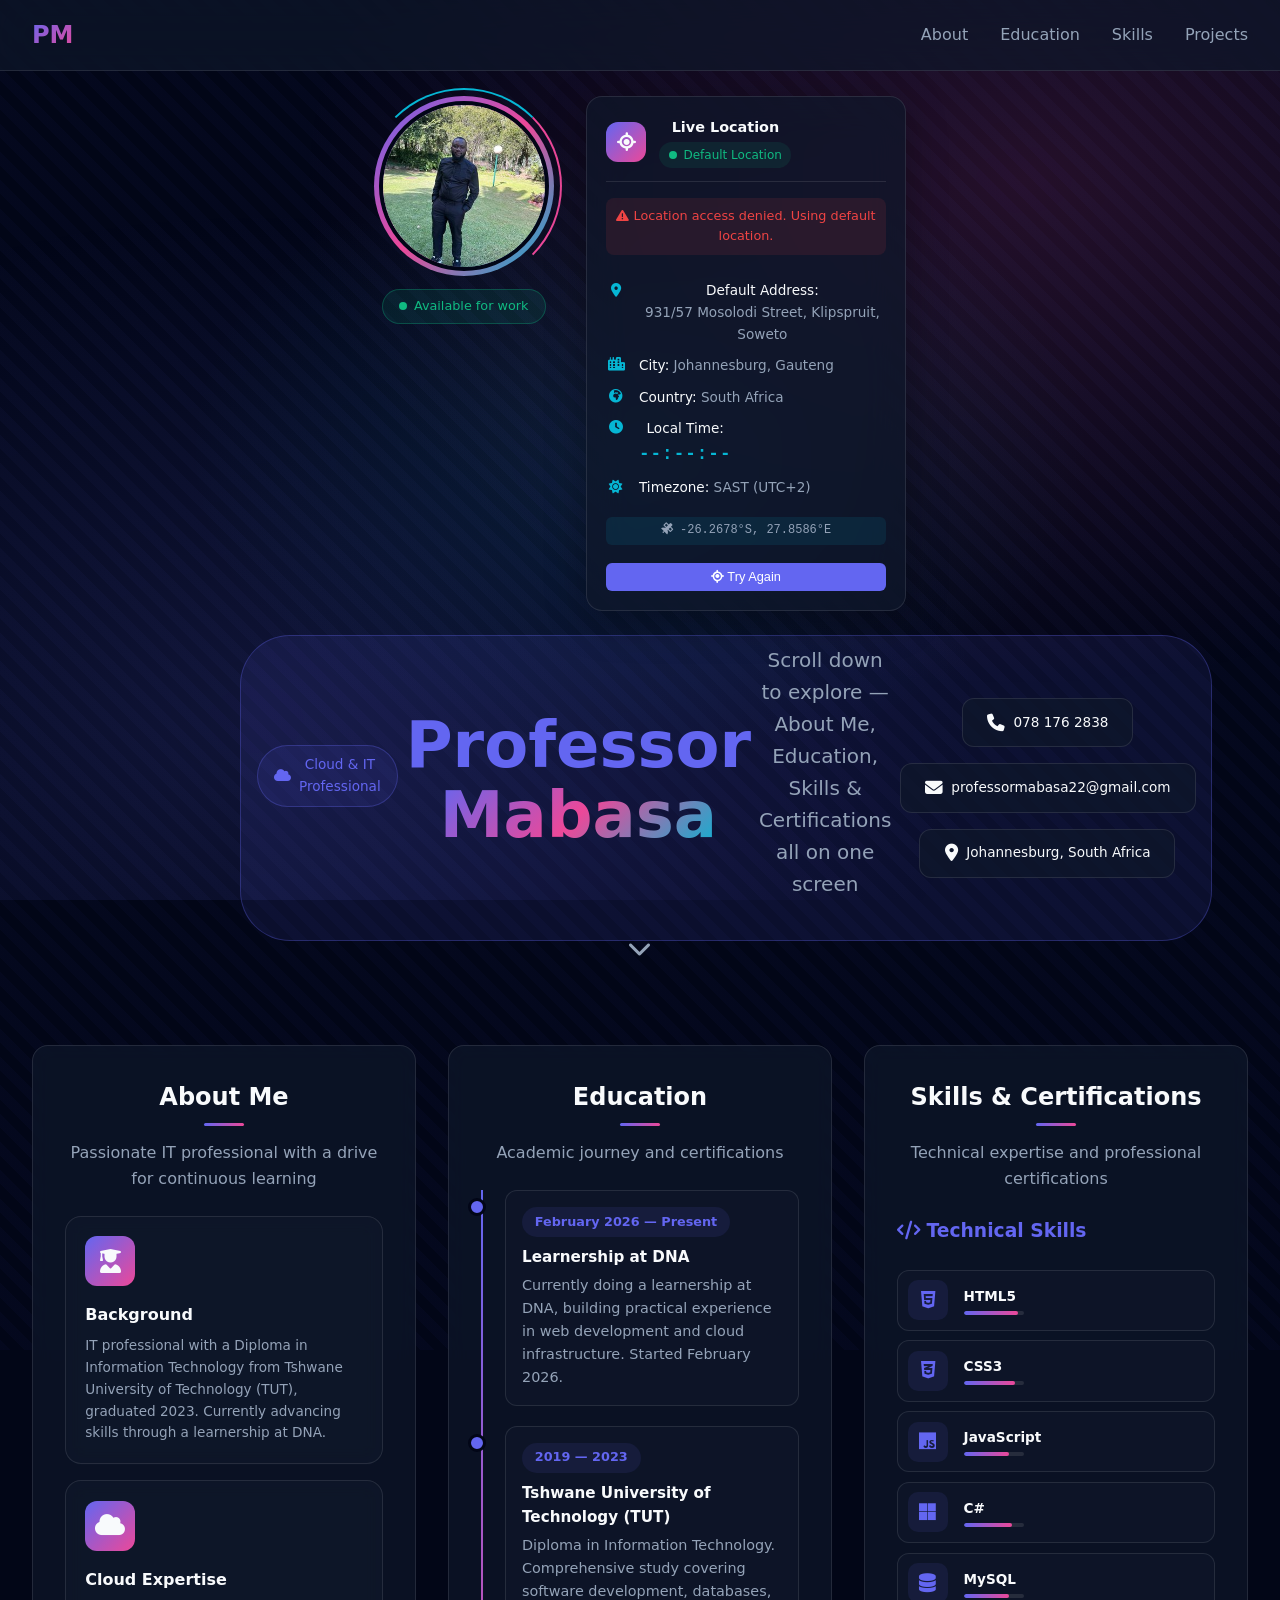
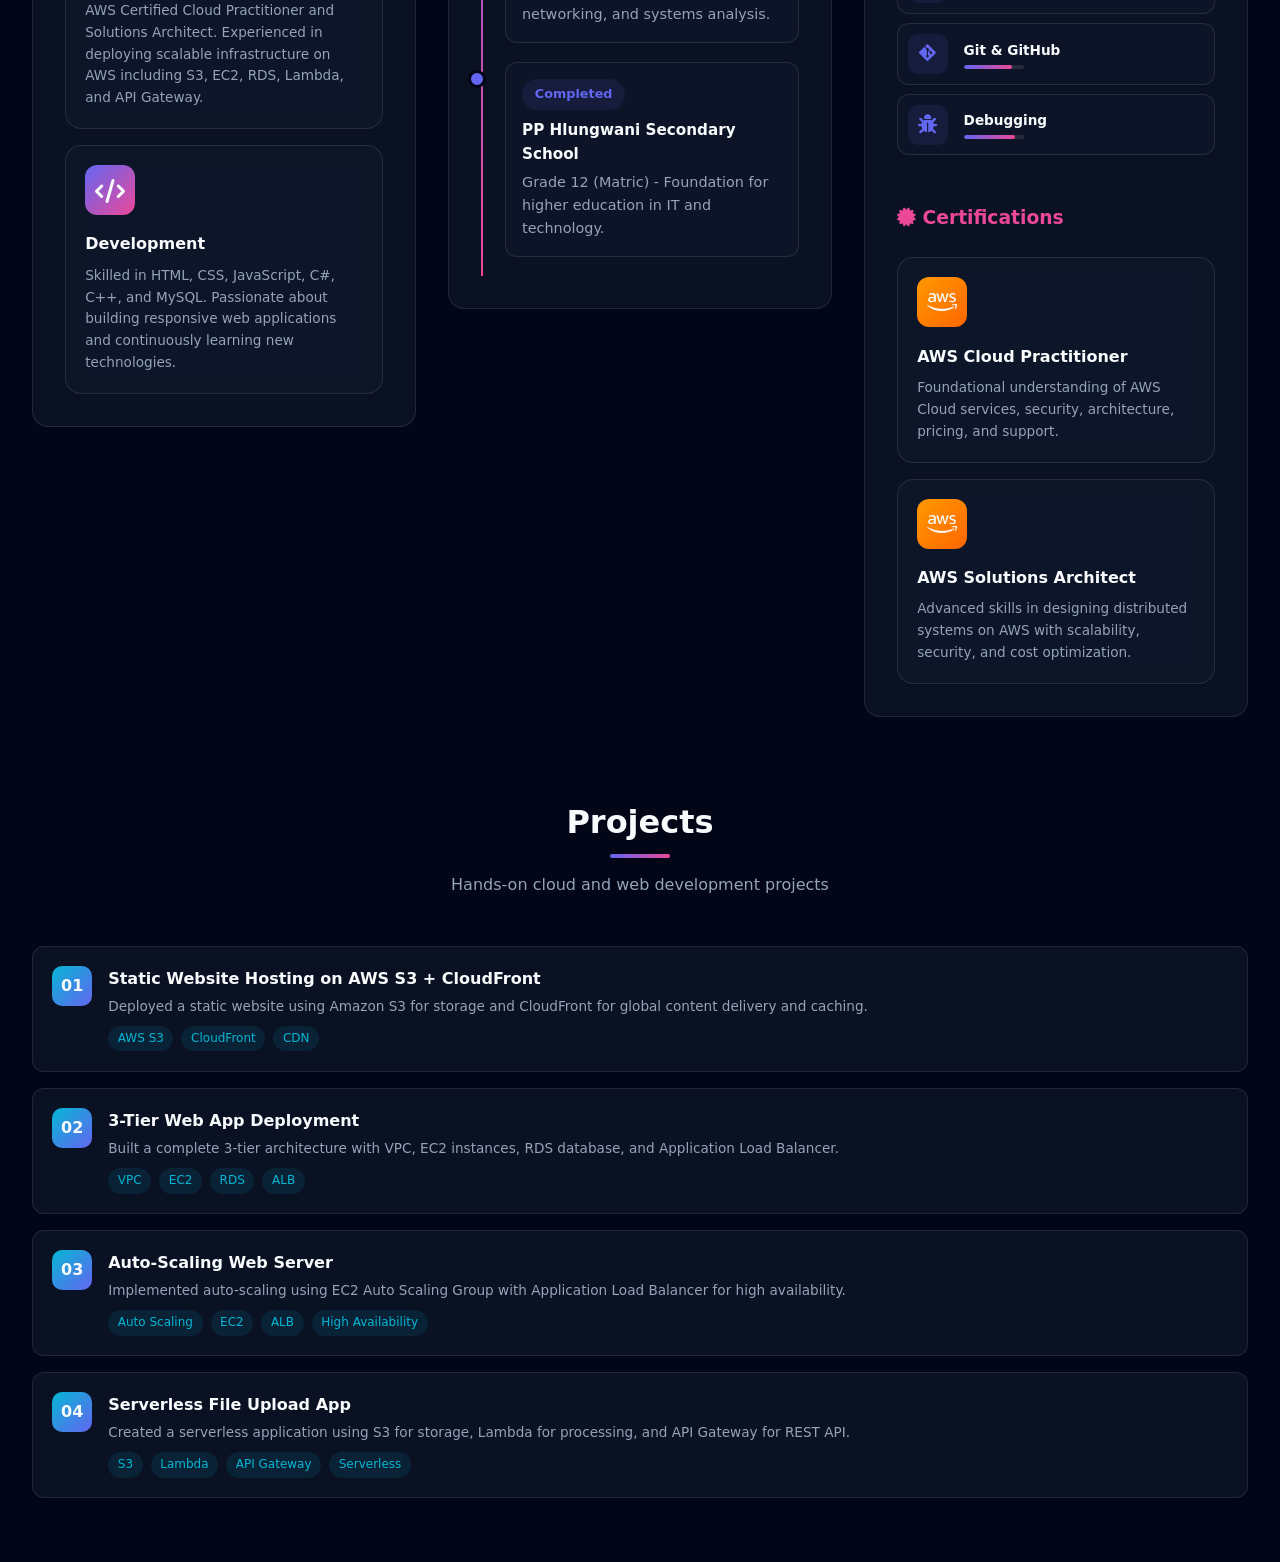
<file: index.html>
<!DOCTYPE html>
<html lang="en">
<head>
    <meta charset="UTF-8">
    <meta name="viewport" content="width=device-width, initial-scale=1.0">
    <title>Professor Mabasa — Portfolio</title>
    <link rel="stylesheet" href="https://cdnjs.cloudflare.com/ajax/libs/font-awesome/6.4.0/css/all.min.css">
    <link rel="stylesheet" href="css/style.css"/>
<base target="_blank">
<base target="_blank">
</head>
<body>
    <div class="bg-animation"></div>

    <!-- Navigation -->
    <nav>
        <div class="logo">PM</div>
        <ul class="nav-links">
            <li><a href="#about" class="active">About</a></li>
            <li><a href="#education">Education</a></li>
            <li><a href="#skills">Skills</a></li>
            <li><a href="#projects">Projects</a></li>
        </ul>
    </nav>

<section class="hero">
        <div class="hero-content">
            <div class="hero-top-row">
            <div class="profile-picture-container">
            <div class="profile-picture-wrapper">
                <img src="[data-uri]" alt="Professor Mabasa" class="profile-picture">
                <div class="profile-ring"></div>
            </div>
            <div class="profile-status">
                <span class="profile-status-dot"></span>
                <span>Available for work</span>
            </div>
        </div>
            <div class="location-widget" id="locationWidget">
        <div class="location-header">
            <div class="location-icon">
                <i class="fas fa-location-crosshairs"></i>
            </div>
            <div>
                <div class="location-title">Live Location</div>
                <div class="location-status">
                    <span class="status-dot"></span>
                    <span id="statusText">Detecting...</span>
                </div>
            </div>
        </div>
        <div class="location-details" id="locationDetails">
            <div class="location-loading">
                <div class="spinner"></div>
                <span>Getting your location...</span>
            </div>
        </div>
    </div>

    <!-- Hero Section -->
        </div>
        <div class="hero-badge"><div class="hero-badge">
                <i class="fas fa-cloud"></i>
                Cloud & IT Professional
            </div>
            <h1>Professor <span>Mabasa</span></h1>
            <p class="hero-subtitle">Scroll down to explore — About Me, Education, Skills & Certifications all on one screen</p>
            <div class="hero-contact">
                <a href="tel:0781762838" class="contact-btn">
                    <i class="fas fa-phone"></i>
                    078 176 2838
                </a>
                <a href="mailto:professormabasa22@gmail.com" class="contact-btn">
                    <i class="fas fa-envelope"></i>
                    professormabasa22@gmail.com
                </a>
                <a href="#" class="contact-btn" onclick="document.getElementById('locationWidget').scrollIntoView({behavior: 'smooth'}); return false;">
                    <i class="fas fa-location-dot"></i>
                    <span id="heroLocation">Locating...</span>
                </a>
            </div>
        </div>
        <div class="scroll-indicator">
            <i class="fas fa-chevron-down"></i>
        </div>
    </section>

    <!-- About Section -->
    <div class="content-grid" id="content">
    <section id="about">
        <div class="section-header fade-in">
            <h2>About Me</h2>
            <p>Passionate IT professional with a drive for continuous learning</p>
        </div>
        <div class="card-grid">
            <div class="card fade-in">
                <div class="card-icon">
                    <i class="fas fa-user-graduate"></i>
                </div>
                <h3>Background</h3>
                <p>IT professional with a Diploma in Information Technology from Tshwane University of Technology (TUT), graduated 2023. Currently advancing skills through a learnership at DNA.</p>
            </div>
            <div class="card fade-in">
                <div class="card-icon">
                    <i class="fas fa-cloud"></i>
                </div>
                <h3>Cloud Expertise</h3>
                <p>AWS Certified Cloud Practitioner and Solutions Architect. Experienced in deploying scalable infrastructure on AWS including S3, EC2, RDS, Lambda, and API Gateway.</p>
            </div>
            <div class="card fade-in">
                <div class="card-icon">
                    <i class="fas fa-code"></i>
                </div>
                <h3>Development</h3>
                <p>Skilled in HTML, CSS, JavaScript, C#, C++, and MySQL. Passionate about building responsive web applications and continuously learning new technologies.</p>
            </div>
        </div>
    </section>

    <!-- Education Section -->
    <section id="education">
        <div class="section-header fade-in">
            <h2>Education</h2>
            <p>Academic journey and certifications</p>
        </div>
        <div class="timeline">
            <div class="timeline-item fade-in">
                <div class="timeline-content">
                    <span class="timeline-date">February 2026 — Present</span>
                    <h3>Learnership at DNA</h3>
                    <p>Currently doing a learnership at DNA, building practical experience in web development and cloud infrastructure. Started February 2026.</p>
                </div>
            </div>
            <div class="timeline-item fade-in">
                <div class="timeline-content">
                    <span class="timeline-date">2019 — 2023</span>
                    <h3>Tshwane University of Technology (TUT)</h3>
                    <p>Diploma in Information Technology. Comprehensive study covering software development, databases, networking, and systems analysis.</p>
                </div>
            </div>
            <div class="timeline-item fade-in">
                <div class="timeline-content">
                    <span class="timeline-date">Completed</span>
                    <h3>PP Hlungwani Secondary School</h3>
                    <p>Grade 12 (Matric) - Foundation for higher education in IT and technology.</p>
                </div>
            </div>
        </div>
    </section>

    <!-- Skills Section -->
    <section id="skills">
        <div class="section-header fade-in">
            <h2>Skills & Certifications</h2>
            <p>Technical expertise and professional certifications</p>
        </div>

        <h3 style="margin-bottom: 1.5rem; color: var(--primary);"><i class="fas fa-code"></i> Technical Skills</h3>
        <div class="skills-grid">
            <div class="skill-item fade-in">
                <div class="skill-icon"><i class="fab fa-html5"></i></div>
                <div class="skill-info">
                    <h4>HTML5</h4>
                    <div class="skill-bar"><div class="skill-progress" style="width: 90%"></div></div>
                </div>
            </div>
            <div class="skill-item fade-in">
                <div class="skill-icon"><i class="fab fa-css3-alt"></i></div>
                <div class="skill-info">
                    <h4>CSS3</h4>
                    <div class="skill-bar"><div class="skill-progress" style="width: 85%"></div></div>
                </div>
            </div>
            <div class="skill-item fade-in">
                <div class="skill-icon"><i class="fab fa-js"></i></div>
                <div class="skill-info">
                    <h4>JavaScript</h4>
                    <div class="skill-bar"><div class="skill-progress" style="width: 75%"></div></div>
                </div>
            </div>
            <div class="skill-item fade-in">
                <div class="skill-icon"><i class="fab fa-microsoft"></i></div>
                <div class="skill-info">
                    <h4>C#</h4>
                    <div class="skill-bar"><div class="skill-progress" style="width: 80%"></div></div>
                </div>
            </div>
            <div class="skill-item fade-in">
                <div class="skill-icon"><i class="fas fa-database"></i></div>
                <div class="skill-info">
                    <h4>MySQL</h4>
                    <div class="skill-bar"><div class="skill-progress" style="width: 75%"></div></div>
                </div>
            </div>
            <div class="skill-item fade-in">
                <div class="skill-icon"><i class="fab fa-git-alt"></i></div>
                <div class="skill-info">
                    <h4>Git & GitHub</h4>
                    <div class="skill-bar"><div class="skill-progress" style="width: 80%"></div></div>
                </div>
            </div>
            <div class="skill-item fade-in">
                <div class="skill-icon"><i class="fas fa-bug"></i></div>
                <div class="skill-info">
                    <h4>Debugging</h4>
                    <div class="skill-bar"><div class="skill-progress" style="width: 85%"></div></div>
                </div>
            </div>
        </div>

        <h3 style="margin: 3rem 0 1.5rem; color: var(--secondary);"><i class="fas fa-certificate"></i> Certifications</h3>
        <div class="card-grid">
            <div class="card fade-in">
                <div class="card-icon" style="background: linear-gradient(135deg, #ff9900, #ff6600);">
                    <i class="fab fa-aws"></i>
                </div>
                <h3>AWS Cloud Practitioner</h3>
                <p>Foundational understanding of AWS Cloud services, security, architecture, pricing, and support.</p>
            </div>
            <div class="card fade-in">
                <div class="card-icon" style="background: linear-gradient(135deg, #ff9900, #ff6600);">
                    <i class="fab fa-aws"></i>
                </div>
                <h3>AWS Solutions Architect</h3>
                <p>Advanced skills in designing distributed systems on AWS with scalability, security, and cost optimization.</p>
            </div>
        </div>
    </section>

    <!-- Projects Section -->
</div>

    <section id="projects" class="projects-fullwidth">
        <div class="section-header fade-in">
            <h2>Projects</h2>
            <p>Hands-on cloud and web development projects</p>
        </div>
        <div class="project-list">
            <div class="project-item fade-in">
                <div class="project-number">01</div>
                <div class="project-info">
                    <h4>Static Website Hosting on AWS S3 + CloudFront</h4>
                    <p>Deployed a static website using Amazon S3 for storage and CloudFront for global content delivery and caching.</p>
                    <div class="project-tags">
                        <span class="tag">AWS S3</span>
                        <span class="tag">CloudFront</span>
                        <span class="tag">CDN</span>
                    </div>
                </div>
            </div>
            <div class="project-item fade-in">
                <div class="project-number">02</div>
                <div class="project-info">
                    <h4>3-Tier Web App Deployment</h4>
                    <p>Built a complete 3-tier architecture with VPC, EC2 instances, RDS database, and Application Load Balancer.</p>
                    <div class="project-tags">
                        <span class="tag">VPC</span>
                        <span class="tag">EC2</span>
                        <span class="tag">RDS</span>
                        <span class="tag">ALB</span>
                    </div>
                </div>
            </div>
            <div class="project-item fade-in">
                <div class="project-number">03</div>
                <div class="project-info">
                    <h4>Auto-Scaling Web Server</h4>
                    <p>Implemented auto-scaling using EC2 Auto Scaling Group with Application Load Balancer for high availability.</p>
                    <div class="project-tags">
                        <span class="tag">Auto Scaling</span>
                        <span class="tag">EC2</span>
                        <span class="tag">ALB</span>
                        <span class="tag">High Availability</span>
                    </div>
                </div>
            </div>
            <div class="project-item fade-in">
                <div class="project-number">04</div>
                <div class="project-info">
                    <h4>Serverless File Upload App</h4>
                    <p>Created a serverless application using S3 for storage, Lambda for processing, and API Gateway for REST API.</p>
                    <div class="project-tags">
                        <span class="tag">S3</span>
                        <span class="tag">Lambda</span>
                        <span class="tag">API Gateway</span>
                        <span class="tag">Serverless</span>
                    </div>
                </div>
            </div>
        </div>
    </section>

    <!-- Footer -->
    

    <script>
        // ===== DYNAMIC LOCATION SYSTEM =====

        const locationWidget = document.getElementById('locationWidget');
        const locationDetails = document.getElementById('locationDetails');
        const statusText = document.getElementById('statusText');
        const heroLocation = document.getElementById('heroLocation');
        const footerLocation = document.getElementById('footerLocation');

        // Default fallback location (Soweto)
        const defaultLocation = {
            lat: -26.2678,
            lng: 27.8586,
            address: '931/57 Mosolodi Street, Klipspruit, Soweto',
            city: 'Johannesburg',
            region: 'Gauteng',
            country: 'South Africa'
        };

        let currentLocation = null;
        let watchId = null;

        // Initialize location tracking
        function initLocation() {
            if (!navigator.geolocation) {
                showLocationError('Geolocation is not supported by your browser.');
                return;
            }

            // Request permission and get location
            navigator.geolocation.getCurrentPosition(
                handleLocationSuccess,
                handleLocationError,
                {
                    enableHighAccuracy: true,
                    timeout: 10000,
                    maximumAge: 0
                }
            );

            // Start continuous watching
            watchId = navigator.geolocation.watchPosition(
                handleLocationUpdate,
                handleLocationError,
                {
                    enableHighAccuracy: true,
                    timeout: 10000,
                    maximumAge: 30000
                }
            );
        }

        function handleLocationSuccess(position) {
            updateLocationDisplay(position.coords);
            statusText.textContent = 'Location Active';
        }

        function handleLocationUpdate(position) {
            updateLocationDisplay(position.coords);
        }

        function handleLocationError(error) {
            console.warn('Location error:', error);

            let message = 'Unable to get your location.';
            switch(error.code) {
                case error.PERMISSION_DENIED:
                    message = 'Location access denied. Using default location.';
                    break;
                case error.POSITION_UNAVAILABLE:
                    message = 'Location information unavailable. Using default.';
                    break;
                case error.TIMEOUT:
                    message = 'Location request timed out. Using default.';
                    break;
            }

            // Use default location
            showDefaultLocation(message);
        }

        function updateLocationDisplay(coords) {
            const lat = coords.latitude.toFixed(6);
            const lng = coords.longitude.toFixed(6);
            const accuracy = coords.accuracy ? Math.round(coords.accuracy) : 'N/A';

            // Get timezone info
            const timeZone = Intl.DateTimeFormat().resolvedOptions().timeZone;
            const timeZoneAbbr = new Date().toLocaleTimeString('en-US', { timeZoneName: 'short' }).split(' ').pop();

            // Try to get address from coordinates using reverse geocoding
            fetchAddress(lat, lng);

            // Update display
            locationDetails.innerHTML = `
                <div class="location-item">
                    <i class="fas fa-map-pin"></i>
                    <div>
                        <span class="label">Coordinates:</span><br>
                        ${lat}°N, ${lng}°E
                    </div>
                </div>
                <div class="location-item">
                    <i class="fas fa-bullseye"></i>
                    <div>
                        <span class="label">Accuracy:</span> ${accuracy} meters
                    </div>
                </div>
                <div class="location-item">
                    <i class="fas fa-clock"></i>
                    <div>
                        <span class="label">Local Time:</span><br>
                        <span class="live-clock" id="liveClock">--:--:--</span>
                    </div>
                </div>
                <div class="location-item">
                    <i class="fas fa-globe"></i>
                    <div>
                        <span class="label">Timezone:</span> ${timeZone} (${timeZoneAbbr})
                    </div>
                </div>
                <div class="location-item" id="addressItem" style="display:none;">
                    <i class="fas fa-home"></i>
                    <div>
                        <span class="label">Address:</span><br>
                        <span id="addressText">Loading...</span>
                    </div>
                </div>
                <div class="coordinates">
                    <i class="fas fa-satellite-dish"></i> Live GPS: ${lat}, ${lng}
                </div>
                <button class="refresh-btn" onclick="refreshLocation()">
                    <i class="fas fa-sync-alt"></i> Refresh Location
                </button>
            `;

            // Update hero and footer
            heroLocation.textContent = `${lat}°, ${lng}°`;
            footerLocation.textContent = `Live tracking: ${lat}°, ${lng}°`;

            // Start live clock for detected timezone
            startLiveClock();
        }

        function showDefaultLocation(message) {
            statusText.textContent = 'Default Location';

            locationDetails.innerHTML = `
                <div class="location-error">
                    <i class="fas fa-exclamation-triangle"></i> ${message}
                </div>
                <div class="location-item" style="margin-top: 1rem;">
                    <i class="fas fa-map-marker-alt"></i>
                    <div>
                        <span class="label">Default Address:</span><br>
                        ${defaultLocation.address}
                    </div>
                </div>
                <div class="location-item">
                    <i class="fas fa-city"></i>
                    <div>
                        <span class="label">City:</span> ${defaultLocation.city}, ${defaultLocation.region}
                    </div>
                </div>
                <div class="location-item">
                    <i class="fas fa-globe-africa"></i>
                    <div>
                        <span class="label">Country:</span> ${defaultLocation.country}
                    </div>
                </div>
                <div class="location-item">
                    <i class="fas fa-clock"></i>
                    <div>
                        <span class="label">Local Time:</span><br>
                        <span class="live-clock" id="liveClock">--:--:--</span>
                    </div>
                </div>
                <div class="location-item">
                    <i class="fas fa-sun"></i>
                    <div>
                        <span class="label">Timezone:</span> SAST (UTC+2)
                    </div>
                </div>
                <div class="coordinates">
                    <i class="fas fa-satellite"></i> ${defaultLocation.lat}°S, ${defaultLocation.lng}°E
                </div>
                <button class="refresh-btn" onclick="initLocation()">
                    <i class="fas fa-location-crosshairs"></i> Try Again
                </button>
            `;

            heroLocation.textContent = defaultLocation.city + ', ' + defaultLocation.country;
            footerLocation.textContent = 'Default: ' + defaultLocation.address;

            startLiveClock('Africa/Johannesburg');
        }

        function showLocationError(message) {
            statusText.textContent = 'Error';
            locationDetails.innerHTML = `
                <div class="location-error">
                    <i class="fas fa-times-circle"></i> ${message}
                </div>
                <button class="refresh-btn" onclick="initLocation()">
                    <i class="fas fa-redo"></i> Retry
                </button>
            `;
        }

        // Reverse geocoding to get address
        async function fetchAddress(lat, lng) {
            try {
                const response = await fetch(`https://nominatim.openstreetmap.org/reverse?format=json&lat=${lat}&lon=${lng}&zoom=18&addressdetails=1`);
                const data = await response.json();

                if (data && data.display_name) {
                    const addressItem = document.getElementById('addressItem');
                    const addressText = document.getElementById('addressText');
                    if (addressItem && addressText) {
                        addressText.textContent = data.display_name;
                        addressItem.style.display = 'flex';

                        // Update hero with city name
                        const city = data.address.city || data.address.town || data.address.village || 'Unknown';
                        const country = data.address.country || '';
                        heroLocation.textContent = city + (country ? ', ' + country : '');
                    }
                }
            } catch (e) {
                console.warn('Reverse geocoding failed:', e);
            }
        }

        // Refresh location manually
        function refreshLocation() {
            statusText.textContent = 'Updating...';
            locationDetails.innerHTML = `
                <div class="location-loading">
                    <div class="spinner"></div>
                    <span>Getting fresh location...</span>
                </div>
            `;

            navigator.geolocation.getCurrentPosition(
                (position) => {
                    updateLocationDisplay(position.coords);
                    statusText.textContent = 'Location Active';
                },
                (error) => {
                    handleLocationError(error);
                },
                {
                    enableHighAccuracy: true,
                    timeout: 10000,
                    maximumAge: 0
                }
            );
        }

        // Live Clock
        let clockInterval = null;

        function startLiveClock(timeZone = null) {
            if (clockInterval) clearInterval(clockInterval);

            function update() {
                const now = new Date();
                let timeString;

                if (timeZone) {
                    timeString = now.toLocaleTimeString('en-US', {
                        timeZone: timeZone,
                        hour12: false,
                        hour: '2-digit',
                        minute: '2-digit',
                        second: '2-digit'
                    });
                } else {
                    timeString = now.toLocaleTimeString('en-US', {
                        hour12: false,
                        hour: '2-digit',
                        minute: '2-digit',
                        second: '2-digit'
                    });
                }

                const clockEl = document.getElementById('liveClock');
                if (clockEl) clockEl.textContent = timeString;
            }

            update();
            clockInterval = setInterval(update, 1000);
        }

        // ===== NAVIGATION & ANIMATIONS =====

        // Active Navigation
        const sections = document.querySelectorAll('section');
        const navLinks = document.querySelectorAll('.nav-links a');

        window.addEventListener('scroll', () => {
            let current = '';
            sections.forEach(section => {
                const sectionTop = section.offsetTop;
                const sectionHeight = section.clientHeight;
                if (pageYOffset >= (sectionTop - 200)) {
                    current = section.getAttribute('id');
                }
            });

            navLinks.forEach(link => {
                link.classList.remove('active');
                if (link.getAttribute('href').slice(1) === current) {
                    link.classList.add('active');
                }
            });
        });

        // Fade in animation on scroll
        const fadeElements = document.querySelectorAll('.fade-in');

        const fadeObserver = new IntersectionObserver((entries) => {
            entries.forEach(entry => {
                if (entry.isIntersecting) {
                    entry.target.classList.add('visible');
                }
            });
        }, { threshold: 0.1 });

        fadeElements.forEach(el => fadeObserver.observe(el));

        // Smooth scroll for navigation
        document.querySelectorAll('a[href^="#"]').forEach(anchor => {
            anchor.addEventListener('click', function (e) {
                e.preventDefault();
                const target = document.querySelector(this.getAttribute('href'));
                if (target) {
                    target.scrollIntoView({
                        behavior: 'smooth',
                        block: 'start'
                    });
                }
            });
        });

        // Parallax effect
        window.addEventListener('scroll', () => {
            const scrolled = window.pageYOffset;
            const bg = document.querySelector('.bg-animation');
            if (bg) bg.style.transform = `translateY(${scrolled * 0.5}px)`;
        });

        // Initialize everything when page loads
        document.addEventListener('DOMContentLoaded', () => {
            initLocation();
        });

        // Cleanup on page unload
        window.addEventListener('beforeunload', () => {
            if (watchId !== null) {
                navigator.geolocation.clearWatch(watchId);
            }
            if (clockInterval) clearInterval(clockInterval);
        });
    </script>
</body>
</html>
</file>
<file: css/style.css>
:root {
    --primary: #6366f1;
    --primary-dark: #4f46e5;
    --secondary: #ec4899;
    --accent: #06b6d4;
    --dark: #0f172a;
    --darker: #020617;
    --light: #f8fafc;
    --gray: #94a3b8;
    --glass: rgba(15, 23, 42, 0.7);
    --glass-border: rgba(255, 255, 255, 0.1);
}

* {
    margin: 0;
    padding: 0;
    box-sizing: border-box;
}

html {
    scroll-behavior: smooth;
}

body {
    font-family: 'Segoe UI', system-ui, -apple-system, sans-serif;
    background: var(--darker);
    color: var(--light);
    line-height: 1.6;
    overflow-x: hidden;
}

/* Animated background */
.bg-animation {
    position: fixed;
    top: 0;
    left: 0;
    width: 100%;
    height: 100%;
    z-index: -1;
    background:
        radial-gradient(ellipse at 20% 80%, rgba(99, 102, 241, 0.15) 0%, transparent 50%),
        radial-gradient(ellipse at 80% 20%, rgba(236, 72, 153, 0.15) 0%, transparent 50%),
        radial-gradient(ellipse at 50% 50%, rgba(6, 182, 212, 0.1) 0%, transparent 50%);
}

.bg-animation::before {
    content: '';
    position: absolute;
    top: -50%;
    left: -50%;
    width: 200%;
    height: 200%;
    background: repeating-linear-gradient(45deg,
            transparent,
            transparent 10px,
            rgba(99, 102, 241, 0.03) 10px,
            rgba(99, 102, 241, 0.03) 20px);
    animation: bgMove 20s linear infinite;
}

@keyframes bgMove {
    0% {
        transform: translate(0, 0);
    }

    100% {
        transform: translate(50px, 50px);
    }
}

/* Navigation */
nav {
    position: fixed;
    top: 0;
    width: 100%;
    padding: 1rem 2rem;
    background: var(--glass);
    backdrop-filter: blur(20px);
    border-bottom: 1px solid var(--glass-border);
    z-index: 1000;
    display: flex;
    justify-content: space-between;
    align-items: center;
}

.logo {
    font-size: 1.5rem;
    font-weight: 800;
    background: linear-gradient(135deg, var(--primary), var(--secondary));
    -webkit-background-clip: text;
    -webkit-text-fill-color: transparent;
    background-clip: text;
}

.nav-links {
    display: flex;
    gap: 2rem;
    list-style: none;
}

.nav-links a {
    color: var(--gray);
    text-decoration: none;
    font-weight: 500;
    transition: all 0.3s ease;
    position: relative;
}

.nav-links a::after {
    content: '';
    position: absolute;
    bottom: -5px;
    left: 0;
    width: 0;
    height: 2px;
    background: linear-gradient(90deg, var(--primary), var(--secondary));
    transition: width 0.3s ease;
}

.nav-links a:hover,
.nav-links a.active {
    color: var(--light);
}

.nav-links a:hover::after,
.nav-links a.active::after {
    width: 100%;
}

/* Location Widget - Dynamic & Active */
.location-widget {
    position: fixed;
    top: 80px;
    right: 20px;
    background: var(--glass);
    backdrop-filter: blur(20px);
    border: 1px solid var(--glass-border);
    border-radius: 16px;
    padding: 1.2rem;
    z-index: 999;
    min-width: 300px;
    max-width: 350px;
    box-shadow: 0 10px 40px rgba(0, 0, 0, 0.3);
    transition: all 0.3s ease;
}

.location-widget:hover {
    transform: translateY(-5px);
    box-shadow: 0 20px 60px rgba(99, 102, 241, 0.2);
}

.location-header {
    display: flex;
    align-items: center;
    gap: 0.8rem;
    margin-bottom: 1rem;
    padding-bottom: 0.8rem;
    border-bottom: 1px solid var(--glass-border);
}

.location-icon {
    width: 40px;
    height: 40px;
    background: linear-gradient(135deg, var(--primary), var(--secondary));
    border-radius: 12px;
    display: flex;
    align-items: center;
    justify-content: center;
    font-size: 1.2rem;
    animation: pulse 2s ease-in-out infinite;
}

@keyframes pulse {

    0%,
    100% {
        box-shadow: 0 0 0 0 rgba(99, 102, 241, 0.4);
    }

    50% {
        box-shadow: 0 0 0 10px rgba(99, 102, 241, 0);
    }
}

.location-title {
    font-size: 0.9rem;
    font-weight: 600;
    color: var(--light);
}

.location-status {
    display: inline-flex;
    align-items: center;
    gap: 0.4rem;
    font-size: 0.75rem;
    color: #10b981;
    background: rgba(16, 185, 129, 0.1);
    padding: 0.2rem 0.6rem;
    border-radius: 20px;
    margin-top: 0.2rem;
}

.status-dot {
    width: 8px;
    height: 8px;
    background: #10b981;
    border-radius: 50%;
    animation: blink 1.5s ease-in-out infinite;
}

@keyframes blink {

    0%,
    100% {
        opacity: 1;
    }

    50% {
        opacity: 0.3;
    }
}

.location-details {
    display: flex;
    flex-direction: column;
    gap: 0.6rem;
}

.location-item {
    display: flex;
    align-items: flex-start;
    gap: 0.8rem;
    font-size: 0.85rem;
    color: var(--gray);
}

.location-item i {
    width: 20px;
    text-align: center;
    color: var(--accent);
    margin-top: 0.2rem;
    flex-shrink: 0;
}

.location-item .label {
    font-weight: 500;
    color: var(--light);
}

.live-clock {
    font-family: 'Courier New', monospace;
    font-size: 1.1rem;
    font-weight: 700;
    color: var(--accent);
    letter-spacing: 1px;
}

.coordinates {
    font-size: 0.75rem;
    color: var(--gray);
    font-family: monospace;
    background: rgba(6, 182, 212, 0.1);
    padding: 0.3rem 0.6rem;
    border-radius: 6px;
    margin-top: 0.5rem;
    word-break: break-all;
}

/* Location loading state */
.location-loading {
    display: flex;
    align-items: center;
    gap: 0.5rem;
    color: var(--accent);
    font-size: 0.85rem;
}

.spinner {
    width: 16px;
    height: 16px;
    border: 2px solid var(--accent);
    border-top-color: transparent;
    border-radius: 50%;
    animation: spin 1s linear infinite;
}

@keyframes spin {
    to {
        transform: rotate(360deg);
    }
}

/* Location error state */
.location-error {
    color: #ef4444;
    font-size: 0.8rem;
    padding: 0.5rem;
    background: rgba(239, 68, 68, 0.1);
    border-radius: 8px;
}

.refresh-btn {
    background: var(--primary);
    color: white;
    border: none;
    padding: 0.4rem 0.8rem;
    border-radius: 6px;
    cursor: pointer;
    font-size: 0.8rem;
    margin-top: 0.5rem;
    transition: all 0.3s ease;
}

.refresh-btn:hover {
    background: var(--primary-dark);
}

/* Hero Section */
.hero {
    min-height: 100vh;
    display: flex;
    align-items: center;
    justify-content: center;
    padding: 6rem 2rem 2rem;
    position: relative;
}

.hero-content {
    text-align: center;
    max-width: 800px;
}

.hero-badge {
    display: inline-flex;
    align-items: center;
    gap: 0.5rem;
    background: rgba(99, 102, 241, 0.1);
    border: 1px solid rgba(99, 102, 241, 0.3);
    padding: 0.5rem 1rem;
    border-radius: 50px;
    font-size: 0.85rem;
    color: var(--primary);
    margin-bottom: 1.5rem;
    animation: fadeInUp 0.6s ease;
}

.hero h1 {
    font-size: clamp(2.5rem, 5vw, 4.5rem);
    font-weight: 800;
    line-height: 1.1;
    margin-bottom: 1rem;
    animation: fadeInUp 0.6s ease 0.1s both;
}

.hero h1 span {
    background: linear-gradient(135deg, var(--primary), var(--secondary), var(--accent));
    -webkit-background-clip: text;
    -webkit-text-fill-color: transparent;
    background-clip: text;
}

.hero-subtitle {
    font-size: 1.25rem;
    color: var(--gray);
    margin-bottom: 2rem;
    animation: fadeInUp 0.6s ease 0.2s both;
}

.hero-contact {
    display: flex;
    flex-wrap: wrap;
    justify-content: center;
    gap: 1rem;
    animation: fadeInUp 0.6s ease 0.3s both;
}

.contact-btn {
    display: inline-flex;
    align-items: center;
    gap: 0.5rem;
    padding: 0.8rem 1.5rem;
    background: var(--glass);
    border: 1px solid var(--glass-border);
    border-radius: 12px;
    color: var(--light);
    text-decoration: none;
    font-weight: 500;
    transition: all 0.3s ease;
}

.contact-btn:hover {
    background: var(--primary);
    border-color: var(--primary);
    transform: translateY(-3px);
    box-shadow: 0 10px 30px rgba(99, 102, 241, 0.3);
}

.contact-btn i {
    font-size: 1.1rem;
}

/* Scroll indicator */
.scroll-indicator {
    position: absolute;
    bottom: 2rem;
    left: 50%;
    transform: translateX(-50%);
    animation: bounce 2s infinite;
}

.scroll-indicator i {
    font-size: 1.5rem;
    color: var(--gray);
}

@keyframes bounce {

    0%,
    20%,
    50%,
    80%,
    100% {
        transform: translateX(-50%) translateY(0);
    }

    40% {
        transform: translateX(-50%) translateY(-10px);
    }

    60% {
        transform: translateX(-50%) translateY(-5px);
    }
}

/* Sections */
section {
    padding: 5rem 2rem;
    max-width: 1200px;
    margin: 0 auto;
}

.section-header {
    text-align: center;
    margin-bottom: 3rem;
}

.section-header h2 {
    font-size: 2.5rem;
    font-weight: 700;
    margin-bottom: 0.5rem;
    position: relative;
    display: inline-block;
}

.section-header h2::after {
    content: '';
    position: absolute;
    bottom: -10px;
    left: 50%;
    transform: translateX(-50%);
    width: 60px;
    height: 4px;
    background: linear-gradient(90deg, var(--primary), var(--secondary));
    border-radius: 2px;
}

.section-header p {
    color: var(--gray);
    margin-top: 1rem;
}

/* Cards */
.card-grid {
    display: grid;
    grid-template-columns: repeat(auto-fit, minmax(300px, 1fr));
    gap: 1.5rem;
}

.card {
    background: var(--glass);
    backdrop-filter: blur(10px);
    border: 1px solid var(--glass-border);
    border-radius: 16px;
    padding: 2rem;
    transition: all 0.3s ease;
    position: relative;
    overflow: hidden;
}

.card::before {
    content: '';
    position: absolute;
    top: 0;
    left: 0;
    width: 100%;
    height: 3px;
    background: linear-gradient(90deg, var(--primary), var(--secondary));
    transform: scaleX(0);
    transform-origin: left;
    transition: transform 0.3s ease;
}

.card:hover {
    transform: translateY(-5px);
    box-shadow: 0 20px 40px rgba(0, 0, 0, 0.3);
    border-color: rgba(99, 102, 241, 0.3);
}

.card:hover::before {
    transform: scaleX(1);
}

.card-icon {
    width: 50px;
    height: 50px;
    background: linear-gradient(135deg, var(--primary), var(--secondary));
    border-radius: 12px;
    display: flex;
    align-items: center;
    justify-content: center;
    font-size: 1.5rem;
    margin-bottom: 1rem;
}

.card h3 {
    font-size: 1.25rem;
    margin-bottom: 0.5rem;
}

.card p {
    color: var(--gray);
    font-size: 0.95rem;
}

/* Skills */
.skills-grid {
    display: grid;
    grid-template-columns: repeat(auto-fit, minmax(250px, 1fr));
    gap: 1rem;
}

.skill-item {
    display: flex;
    align-items: center;
    gap: 1rem;
    padding: 1rem;
    background: var(--glass);
    border: 1px solid var(--glass-border);
    border-radius: 12px;
    transition: all 0.3s ease;
}

.skill-item:hover {
    border-color: var(--primary);
    transform: translateX(5px);
}

.skill-icon {
    width: 40px;
    height: 40px;
    background: rgba(99, 102, 241, 0.1);
    border-radius: 10px;
    display: flex;
    align-items: center;
    justify-content: center;
    color: var(--primary);
    font-size: 1.2rem;
}

.skill-info h4 {
    font-size: 0.95rem;
    margin-bottom: 0.2rem;
}

.skill-bar {
    width: 100px;
    height: 4px;
    background: rgba(255, 255, 255, 0.1);
    border-radius: 2px;
    overflow: hidden;
}

.skill-progress {
    height: 100%;
    background: linear-gradient(90deg, var(--primary), var(--secondary));
    border-radius: 2px;
    animation: fillBar 1.5s ease-out forwards;
}

@keyframes fillBar {
    from {
        width: 0;
    }
}

/* Timeline for Education */
.timeline {
    position: relative;
    padding-left: 2rem;
}

.timeline::before {
    content: '';
    position: absolute;
    left: 0;
    top: 0;
    height: 100%;
    width: 2px;
    background: linear-gradient(180deg, var(--primary), var(--secondary));
}

.timeline-item {
    position: relative;
    padding-bottom: 2rem;
}

.timeline-item::before {
    content: '';
    position: absolute;
    left: -2rem;
    top: 0.5rem;
    width: 12px;
    height: 12px;
    background: var(--primary);
    border-radius: 50%;
    border: 3px solid var(--darker);
    transform: translateX(-5px);
}

.timeline-content {
    background: var(--glass);
    border: 1px solid var(--glass-border);
    border-radius: 12px;
    padding: 1.5rem;
}

.timeline-date {
    display: inline-block;
    background: rgba(99, 102, 241, 0.1);
    color: var(--primary);
    padding: 0.3rem 0.8rem;
    border-radius: 20px;
    font-size: 0.8rem;
    font-weight: 600;
    margin-bottom: 0.5rem;
}

.timeline-content h3 {
    font-size: 1.1rem;
    margin-bottom: 0.3rem;
}

.timeline-content p {
    color: var(--gray);
    font-size: 0.9rem;
}

/* Projects */
.project-list {
    display: flex;
    flex-direction: column;
    gap: 1rem;
}

.project-item {
    display: flex;
    align-items: flex-start;
    gap: 1rem;
    padding: 1.2rem;
    background: var(--glass);
    border: 1px solid var(--glass-border);
    border-radius: 12px;
    transition: all 0.3s ease;
}

.project-item:hover {
    border-color: var(--accent);
    transform: translateX(10px);
}

.project-number {
    width: 40px;
    height: 40px;
    background: linear-gradient(135deg, var(--accent), var(--primary));
    border-radius: 10px;
    display: flex;
    align-items: center;
    justify-content: center;
    font-weight: 700;
    font-size: 1rem;
    flex-shrink: 0;
}

.project-info h4 {
    font-size: 1rem;
    margin-bottom: 0.3rem;
}

.project-info p {
    color: var(--gray);
    font-size: 0.85rem;
}

.project-tags {
    display: flex;
    gap: 0.5rem;
    margin-top: 0.5rem;
    flex-wrap: wrap;
}

.tag {
    background: rgba(6, 182, 212, 0.1);
    color: var(--accent);
    padding: 0.2rem 0.6rem;
    border-radius: 20px;
    font-size: 0.75rem;
}

/* Footer */
footer {
    text-align: center;
    padding: 3rem 2rem;
    border-top: 1px solid var(--glass-border);
    color: var(--gray);
    font-size: 0.9rem;
}

footer .heart {
    color: var(--secondary);
    animation: heartbeat 1.5s ease-in-out infinite;
}

@keyframes heartbeat {

    0%,
    100% {
        transform: scale(1);
    }

    50% {
        transform: scale(1.2);
    }
}

/* Animations */
@keyframes fadeInUp {
    from {
        opacity: 0;
        transform: translateY(30px);
    }

    to {
        opacity: 1;
        transform: translateY(0);
    }
}

.fade-in {
    opacity: 0;
    transform: translateY(30px);
    transition: all 0.6s ease;
}

.fade-in.visible {
    opacity: 1;
    transform: translateY(0);
}

/* Mobile responsive */
@media (max-width: 768px) {
    .nav-links {
        display: none;
    }

    .location-widget {
        position: relative;
        top: auto;
        right: auto;
        margin: 1rem;
        width: calc(100% - 2rem);
        min-width: auto;
    }

    .hero h1 {
        font-size: 2rem;
    }

    .hero-contact {
        flex-direction: column;
        align-items: center;
    }

    .contact-btn {
        width: 100%;
        justify-content: center;
    }

    section {
        padding: 3rem 1rem;
    }

    .card-grid {
        grid-template-columns: 1fr;
    }
}

/* Scrollbar */
::-webkit-scrollbar {
    width: 8px;
}

::-webkit-scrollbar-track {
    background: var(--darker);
}

::-webkit-scrollbar-thumb {
    background: var(--primary);
    border-radius: 4px;
}

::-webkit-scrollbar-thumb:hover {
    background: var(--primary-dark);
}

/* Profile Picture Styles */
.profile-picture-container {
    display: flex;
    flex-direction: column;
    align-items: center;
    margin-bottom: 1.5rem;
    animation: fadeInUp 0.6s ease both;
}

.profile-picture-wrapper {
    position: relative;
    width: 180px;
    height: 180px;
    border-radius: 50%;
    padding: 5px;
    background: linear-gradient(135deg, var(--primary), var(--secondary), var(--accent));
    animation: rotateGradient 4s linear infinite;
}

@keyframes rotateGradient {
    0% {
        filter: hue-rotate(0deg);
    }

    100% {
        filter: hue-rotate(360deg);
    }
}

.profile-picture {
    width: 100%;
    height: 100%;
    border-radius: 50%;
    object-fit: cover;
    border: 4px solid var(--darker);
    transition: all 0.3s ease;
}

.profile-picture-wrapper:hover .profile-picture {
    transform: scale(1.05);
}

.profile-ring {
    position: absolute;
    top: -8px;
    left: -8px;
    right: -8px;
    bottom: -8px;
    border-radius: 50%;
    border: 2px solid transparent;
    border-top-color: var(--accent);
    border-right-color: var(--secondary);
    animation: spinRing 3s linear infinite;
}

@keyframes spinRing {
    0% {
        transform: rotate(0deg);
    }

    100% {
        transform: rotate(360deg);
    }
}

.profile-status {
    display: inline-flex;
    align-items: center;
    gap: 0.4rem;
    margin-top: 0.8rem;
    background: rgba(16, 185, 129, 0.1);
    border: 1px solid rgba(16, 185, 129, 0.3);
    padding: 0.4rem 1rem;
    border-radius: 50px;
    font-size: 0.8rem;
    color: #10b981;
    font-weight: 500;
}

.profile-status-dot {
    width: 8px;
    height: 8px;
    background: #10b981;
    border-radius: 50%;
    animation: blink 1.5s ease-in-out infinite;
}

/* Mobile responsive for profile */
@media (max-width: 768px) {
    .profile-picture-wrapper {
        width: 140px;
        height: 140px;
    }
}


/* Combined Profile + Location Row */
.hero-top-row {
    display: flex;
    flex-direction: row;
    align-items: flex-start;
    justify-content: center;
    gap: 2rem;
    margin-bottom: 1.5rem;
    flex-wrap: wrap;
}

.hero-top-row .profile-picture-container {
    margin-bottom: 0;
    animation: fadeInUp 0.6s ease both;
}

.hero-top-row .location-widget {
    position: relative;
    top: auto;
    right: auto;
    margin: 0;
    min-width: 280px;
    max-width: 320px;
    align-self: flex-start;
}

@media (max-width: 768px) {
    .hero-top-row {
        flex-direction: column;
        align-items: center;
    }

    .hero-top-row .location-widget {
        width: 100%;
        max-width: 100%;
        min-width: auto;
    }
}

/* Single Screen Layout - Multi-column Sections */
.content-grid {
    display: grid;
    grid-template-columns: repeat(auto-fit, minmax(350px, 1fr));
    grid-auto-rows: 1fr;
    gap: 2rem;
    max-width: 1400px;
    margin: 0 auto;
    padding: 3rem 2rem;
    align-items: stretch;
}

.content-grid>section {
    display: flex;
    flex-direction: column;
}

.content-grid section {
    padding: 2rem;
    margin: 0;
    max-width: none;
    background: var(--glass);
    backdrop-filter: blur(10px);
    border: 1px solid var(--glass-border);
    border-radius: 16px;
    height: fit-content;
}

.content-grid section .section-header {
    margin-bottom: 1.5rem;
}

.content-grid section .section-header h2 {
    font-size: 1.5rem;
}

.content-grid section .section-header h2::after {
    width: 40px;
    height: 3px;
}

.content-grid .card-grid {
    grid-template-columns: 1fr;
    gap: 1rem;
}

.content-grid .card {
    padding: 1.2rem;
}

.content-grid .card h3 {
    font-size: 1rem;
}

.content-grid .card p {
    font-size: 0.85rem;
}

.content-grid .timeline {
    padding-left: 1.5rem;
}

.content-grid .timeline-item {
    padding-bottom: 1.2rem;
}

.content-grid .timeline-content {
    padding: 1rem;
}

.content-grid .timeline-content h3 {
    font-size: 0.95rem;
}

.content-grid .skills-grid {
    grid-template-columns: 1fr;
    gap: 0.6rem;
}

.content-grid .skill-item {
    padding: 0.6rem;
}

.content-grid .skill-info h4 {
    font-size: 0.85rem;
}

.content-grid .skill-bar {
    width: 60px;
}

.content-grid .card-grid {
    grid-template-columns: 1fr;
}

/* Projects section below grid */
.projects-fullwidth {
    max-width: 1400px;
    margin: 0 auto;
    padding: 2rem 2rem 4rem;
}

.projects-fullwidth .section-header h2 {
    font-size: 2rem;
}

@media (max-width: 768px) {
    .content-grid {
        grid-template-columns: 1fr;
        gap: 1.5rem;
        padding: 2rem 1rem;
    }

    .content-grid section {
        padding: 1.5rem;
    }
}
</file>
